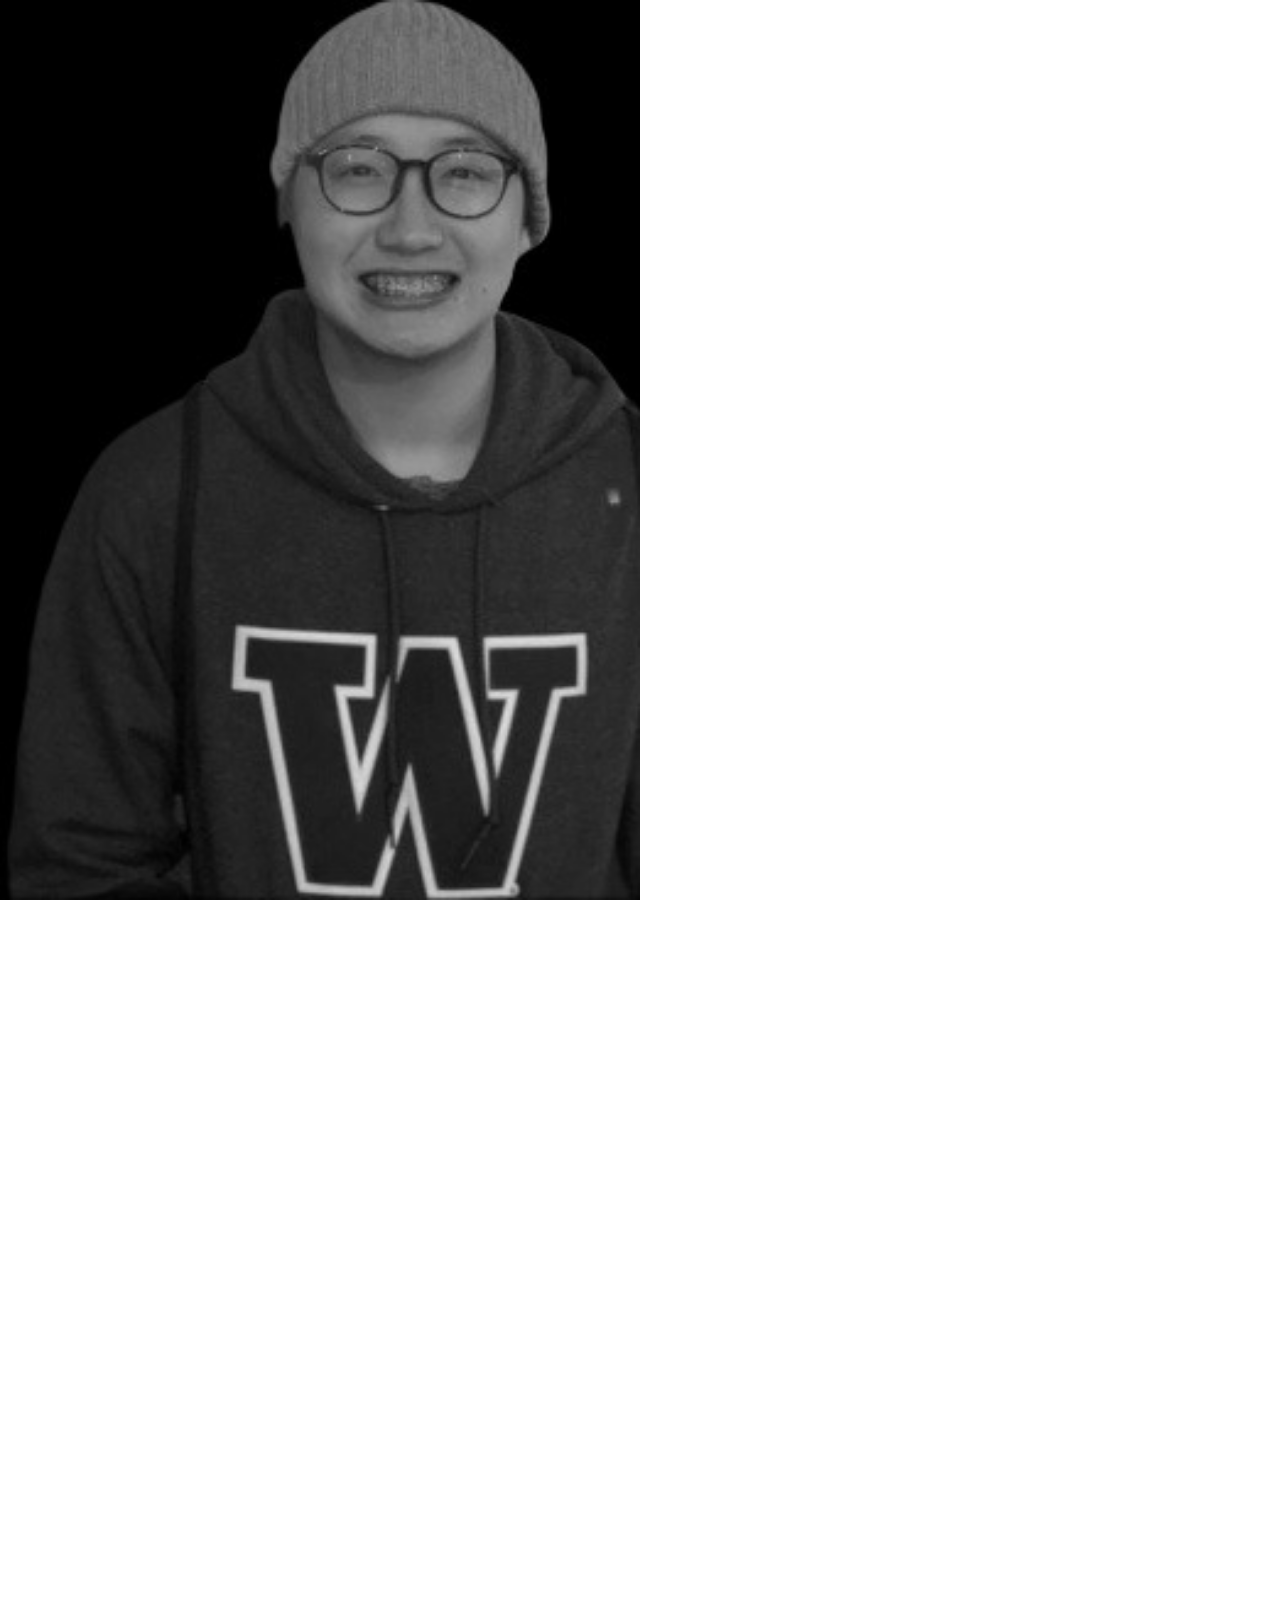
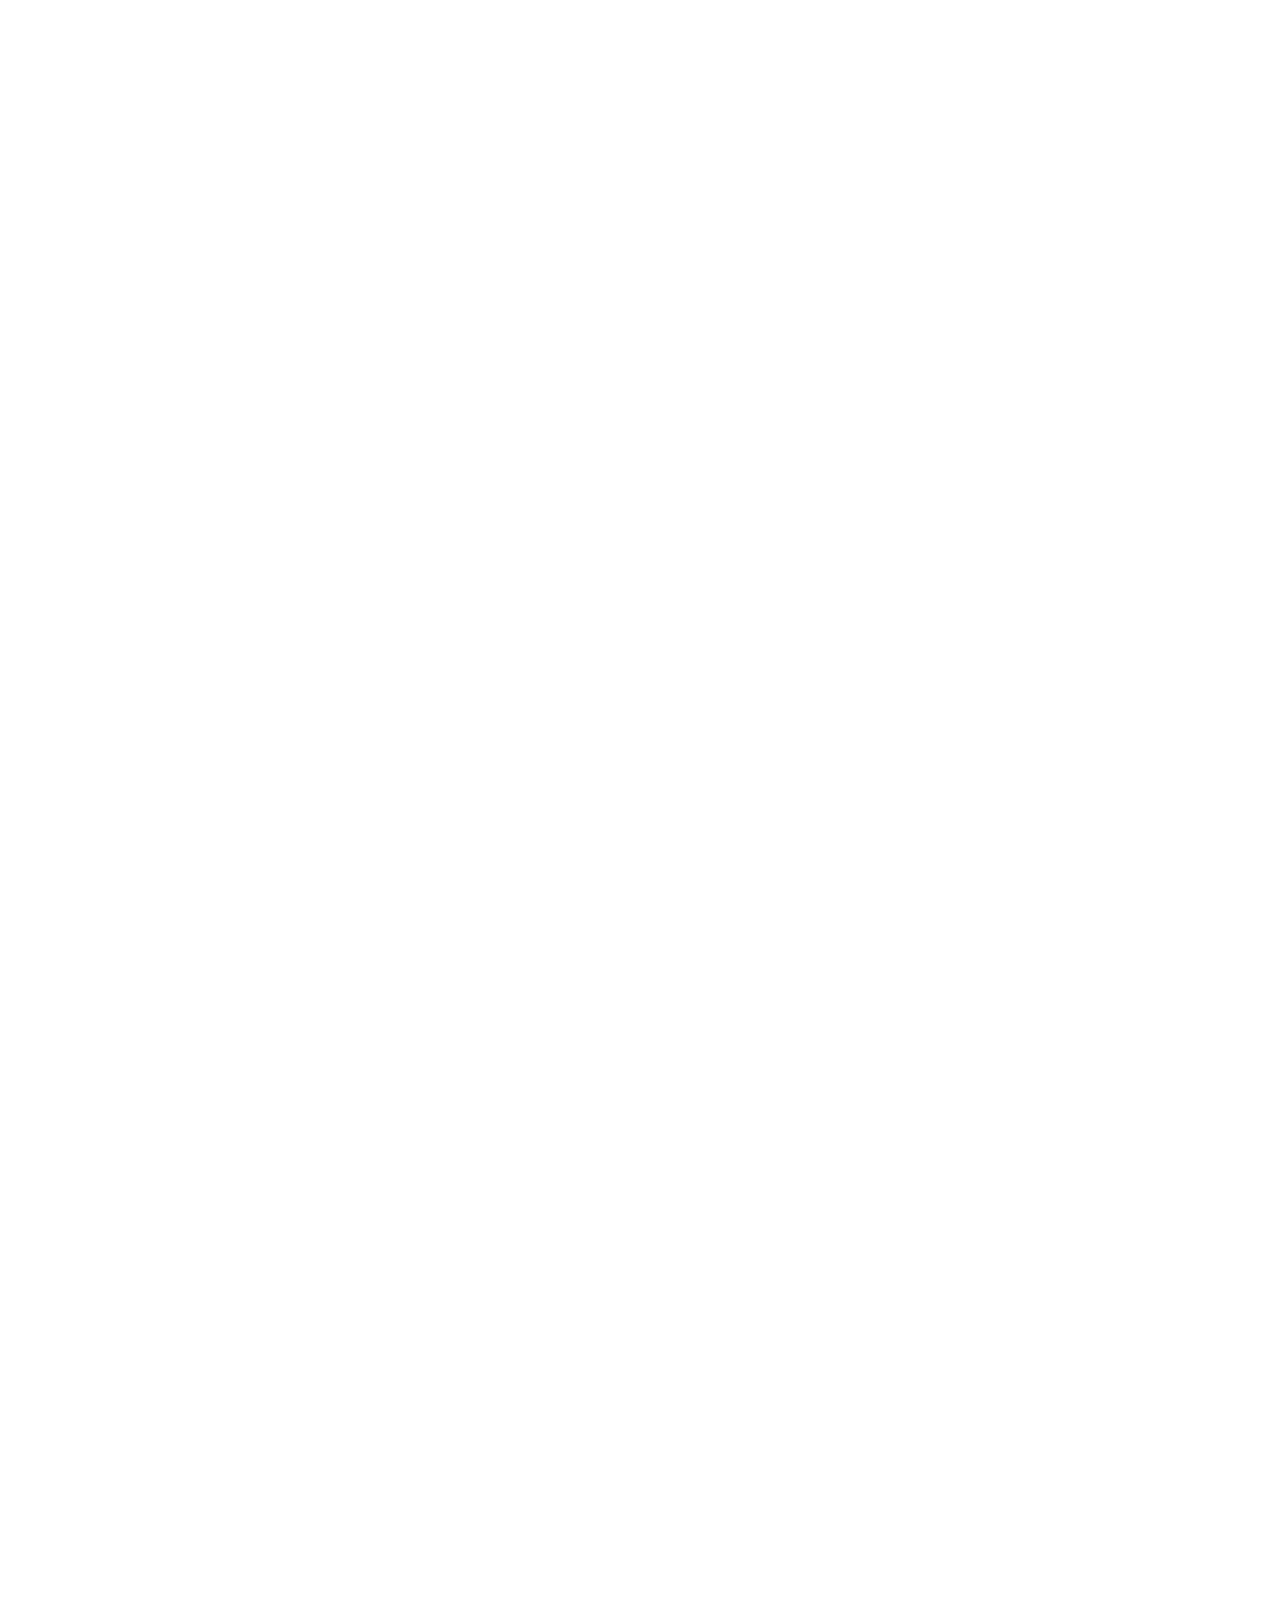
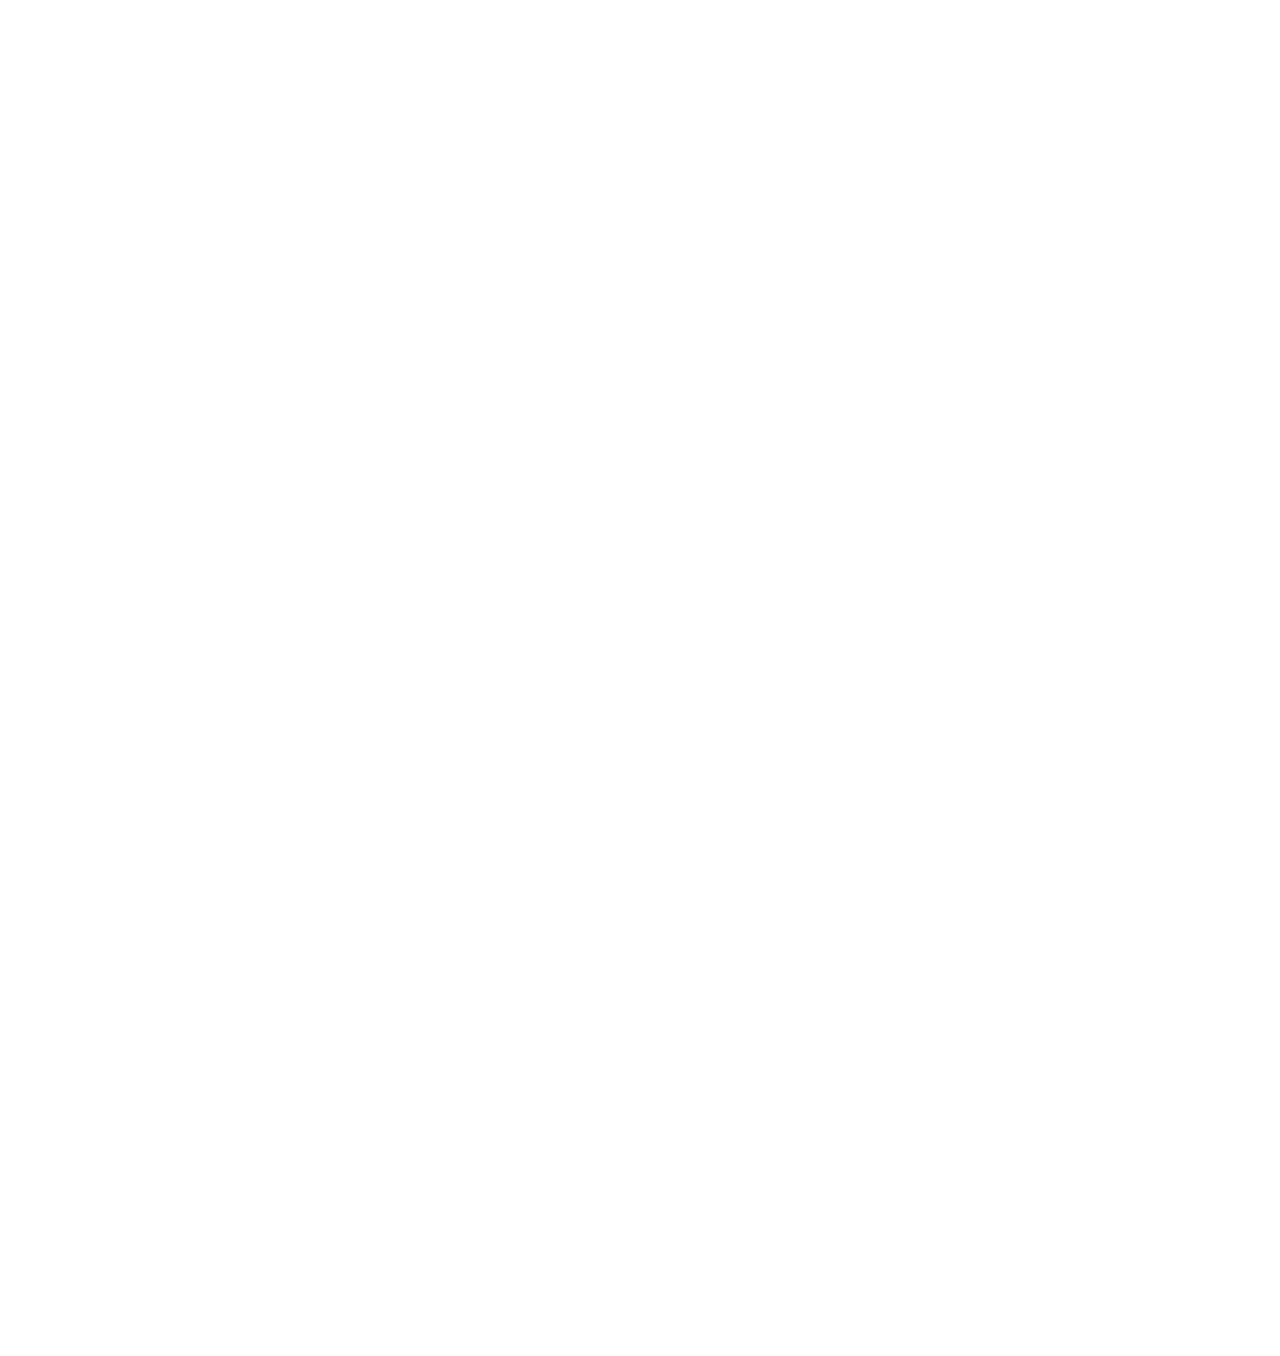
<file: archive/index.html>
<!doctype html>

<html lang="en">
   
   
    <head>
       
       
        <!-- META -->
        <meta charset="utf-8">
        <meta name="robots" content="noodp">
        <meta name="viewport" content="width=device-width, initial-scale=1, maximum-scale=1, user-scalable=no">
       
        <!-- PAGE TITLE -->
        <title>Li Chao Website</title>
       
        <!-- FAVICON -->
        <link rel="shortcut icon" href="assets/img/favicon.png">
       
        <!-- FONTS -->
        <link href="https://fonts.googleapis.com/css?family=Abril+Fatface%7CArapey&amp;subset=latin-ext" rel="stylesheet">
       
        <!-- STYLESHEETS -->
        <link rel="stylesheet" type="text/css" href="assets/css/plugins.css">
        <link rel="stylesheet" type="text/css" href="assets/css/main.css">
        
        
    </head>

   
    <body>
    
       
        <!-- PRELOADER -->
        <div class="preloader">
           
            <div class="spinner"></div>
            
        </div>
        <!-- /PRELOADER -->
    
        
        <!-- IMAGE CONTAINER -->
        <div class="image-container">
           
            <div class="background-img"></div>

        </div>
        <!-- /IMAGE CONTAINER -->


        <!-- CONTENT AREA -->
        <div class="content-area">


            <!-- CONTENT AREA INNER --> 
            <div class="content-area-inner">


                <!-- INTRO -->
                <section id="intro">


                    <!-- CONTAINER MID -->
                    <div class="container-mid">

                       
                        <!-- ANIMATION CONTAINER -->
                        <div class="animation-container animation-fade-down" data-animation-delay="0">
                        
                            <h1>I’m Charlie,</h1>
                        
                        </div>
                        <!-- /ANIMATION CONTAINER -->
                        
                        
                        <!-- ANIMATION CONTAINER -->
                        <div class="animation-container animation-fade-left" data-animation-delay="300">
                            <ul>
                                Electrical and Computer Engineering student from Carnegie Mellon University
                            </ul>
                           
                            <p class="subline">I am interested in the application of soft robotics</p>

                            <p class="subline">Currently working under the mentorship of Professor Nancy Pollard</p>
                            
                        </div>
                        <!-- /ANIMATION CONTAINER -->
                        
                        
                        <!-- ANIMATION CONTAINER -->
                        <div class="animation-container animation-fade-up" data-animation-delay="600">
                           
                            <a href="#about" class="smooth-scroll">Learn More<i class="fa fa-angle-down" aria-hidden="true"></i></a>
                            
                        </div>
                        <!-- /ANIMATION CONTAINER -->


                    </div>
                    <!-- /CONTAINER MID -->


                </section>
                <!-- /INTRO -->


                <!-- ABOUT -->
                <section id="about">


                    <h3 class="headline scroll-animated-from-right">Research Interests</h3>

                    <p class="scroll-animated-from-right">
                    Solving real world problems with Computer Graphics and Imaging
                    </p>
                    

                    <h5 class="scroll-animated-from-right">
                    Previous Research
                    </h5>

                    <p class="scroll-animated-from-right">
                    Comparing Classical Machine Learning Techniques in regresssion analysis of MRI data
                    <br><i>B.T Thomas Yeo (NUS ECE Department 2019)</i></br>
                    </p>

                    <p class="scroll-animated-from-right">
                    Image Processing of Micromagnetics Simulations and Experiments
                    <br><i>Anjan Soumyanarayanan (A*Star IMRE 2019-)</i></br>
                    </p>

                    <p class="scroll-animated-from-right">
                    Sensor Calibration and Computer Vision for Soft Robotics Applications
                    <br><i>Nancy Pollard (CMU Robotics Institute, Graphics Lab 2019-)</i></br>
                    </p>

                </section>
                <!-- /ABOUT -->
                
                
                <!-- SERVICE -->
                <section id="service">


                    <h3 class="headline scroll-animated-from-right">My Skills</h3>
                    
                    
                    <!-- SERVICE LIST -->
                    <ul class="services-list">
                       
                       
                        <li class="scroll-animated-from-right"><i class="fa fa-pencil-square-o" aria-hidden="true"></i>Data Analytics</li>
                        <li class="scroll-animated-from-right"><i class="fa fa-eye" aria-hidden="true"></i>Image Detection</li>
                        <li class="scroll-animated-from-right"><i class="fa fa-database" aria-hidden="true"></i>Machine Learning</li>
                        <li class="scroll-animated-from-right"><i class="fa fa-television" aria-hidden="true"></i>Simulations</li>
                        <li class="scroll-animated-from-right"><i class="fa fa-square-o" aria-hidden="true"></i>Experiments</li>
                        
                        
                    </ul>
                    <!-- /SERVICE LIST -->


                </section>
                <!-- /SERVICE -->
                
                
                <!-- WORK -->
                <section id="work">


                    <h3 class="headline scroll-animated-from-right">My Latest Work.</h3>
                    
                    
                    <!-- SHOWCASE -->
                    <div class="showcase">
                       
                       
                        <!-- ITEM -->
                        <div class="item scroll-animated-from-right">
                          
                          
                            <!-- LIGHTBOX LINK -->
                            <a href="#" data-featherlight="#item-1-lightbox">
                            
                            
                                <!-- INFO -->
                                <div class="info">


                                    <!-- CONTAINER MID -->
                                    <div class="container-mid">

                                        <h5>Computer Vision</h5>
                                        <p>Animated Game</p>

                                    </div>
                                    <!-- /CONTAINER MID -->


                                </div>
                                <!-- /INFO -->


                                <div class="background-image" style="background-image: url(assets/img/112-termproject.gif)"></div>

                           
                            </a>
                            <!-- /LIGHTBOX LINK -->
                            
                            
                            <!-- LIGHTBOX -->
                            <div id="item-1-lightbox" class="work-lightbox">
                               
                               
                                <!-- <img class="img-responsive" src="assets/img/work/item-1.jpg" alt="image"> -->
                                <iframe id="ytplayer" type="text/html" width="640" height="360"
                                  src="https://www.youtube.com/embed/watch?v=0AST7m1Nf0Y&t=5s"
                                  frameborder="0"></iframe>
                                
                                <h3>April Tag Dectection Based Arcade Racer Game</h3>
                                <h6 class="subline">Pushing the boundaries of existing technologies</h6>
                                
                                <p>
                                    <!-- 15-122 Term Project Description -->
                                    I am interested in the technology involving Object Detection. Libraries currently online allows the detection of the borders of the April Tag when placed within some measurable distance from the camera. However, this requires a unique camera calibration matrix for the specific camera. This project was thus a demonstration of the comfortability in working with such libraries, while testing the feedback efficiency between the camera and the computer. 
                                </p>
                                
                                
                            </div>
                            <!-- /LIGHTBOX -->
                            
                            
                        </div>
                        <!-- /ITEM -->
                        
                        
                        <!-- ITEM -->
                        <div class="item scroll-animated-from-right">
                          
                          
                            <!-- LIGHTBOX LINK -->
                            <a href="#" data-featherlight="#item-2-lightbox">
                            
                            
                                <!-- INFO -->
                                <div class="info">


                                    <!-- CONTAINER MID -->
                                    <div class="container-mid">

                                        <h5>Asimov 71</h5>
                                        <p>Product Design</p>

                                    </div>
                                    <!-- /CONTAINER MID -->


                                </div>
                                <!-- /INFO -->


                                <div class="background-image" style="background-image: url(assets/img/work/item-2.jpg)"></div>

                           
                            </a>
                            <!-- /LIGHTBOX LINK -->
                            
                            
                            <!-- LIGHTBOX -->
                            <div id="item-2-lightbox" class="work-lightbox">
                               
                               
                                <img class="img-responsive" src="assets/img/work/item-2.jpg" alt="image">
                                
                                <h3>Asimov 71</h3>
                                <p class="subline">Product Design</p>
                                
                                <p>Lorem ipsum dolor sit amet, consectetur adipiscing elit. Etiam semper faucibus eros, quis imperdiet sapien. Nam sodales nec risus nec interdum. Proin lobortis, ex condimentum ultricies eleifend, nisl nunc sollicitudin odio, eget egestas est turpis et metus. In non ligula quis mauris rutrum porta.</p>
                                
                                
                            </div>
                            <!-- /LIGHTBOX -->
                            
                            
                        </div>
                        <!-- /ITEM -->
                        
                        
                        <!-- ITEM -->
                        <div class="item scroll-animated-from-right">
                          
                          
                            <!-- LIGHTBOX LINK -->
                            <a href="#" data-featherlight="#item-3-lightbox">
                            
                            
                                <!-- INFO -->
                                <div class="info">


                                    <!-- CONTAINER MID -->
                                    <div class="container-mid">

                                        <h5>Hardley &amp; Sons</h5>
                                        <p>Design Direction</p>

                                    </div>
                                    <!-- /CONTAINER MID -->


                                </div>
                                <!-- /INFO -->


                                <div class="background-image" style="background-image: url(assets/img/work/item-3.jpg)"></div>

                           
                            </a>
                            <!-- /LIGHTBOX LINK -->
                            
                            
                            <!-- LIGHTBOX -->
                            <div id="item-3-lightbox" class="work-lightbox">
                               
                               
                                <img class="img-responsive" src="assets/img/work/item-3.jpg" alt="image">
                                
                                <h3>Hardley &amp; Sons</h3>
                                <p class="subline">Design Direction</p>
                                
                                <p>Lorem ipsum dolor sit amet, consectetur adipiscing elit. Etiam semper faucibus eros, quis imperdiet sapien. Nam sodales nec risus nec interdum. Proin lobortis, ex condimentum ultricies eleifend, nisl nunc sollicitudin odio, eget egestas est turpis et metus. In non ligula quis mauris rutrum porta.</p>
                                
                                
                            </div>
                            <!-- /LIGHTBOX -->
                            
                            
                        </div>
                        <!-- /ITEM -->
                        
                        
                        <!-- ITEM -->
                        <div class="item scroll-animated-from-right">
                          
                          
                            <!-- LIGHTBOX LINK -->
                            <a href="#" data-featherlight="#item-4-lightbox">
                            
                            
                                <!-- INFO -->
                                <div class="info">


                                    <!-- CONTAINER MID -->
                                    <div class="container-mid">

                                        <h5>Starnation</h5>
                                        <p>UI/UX DESIGN</p>

                                    </div>
                                    <!-- /CONTAINER MID -->


                                </div>
                                <!-- /INFO -->


                                <div class="background-image" style="background-image: url(assets/img/work/item-4.jpg)"></div>

                           
                            </a>
                            <!-- /LIGHTBOX LINK -->
                            
                            
                            <!-- LIGHTBOX -->
                            <div id="item-4-lightbox" class="work-lightbox">
                               
                               
                                <img class="img-responsive" src="assets/img/work/item-4.jpg" alt="image">
                                
                                <h3>Starnation</h3>
                                <p class="subline">UI/UX DESIGN</p>
                                
                                <p>Lorem ipsum dolor sit amet, consectetur adipiscing elit. Etiam semper faucibus eros, quis imperdiet sapien. Nam sodales nec risus nec interdum. Proin lobortis, ex condimentum ultricies eleifend, nisl nunc sollicitudin odio, eget egestas est turpis et metus. In non ligula quis mauris rutrum porta.</p>
                                
                                
                            </div>
                            <!-- /LIGHTBOX -->
                            
                            
                        </div>
                        <!-- /ITEM -->
                        
                        
                    </div>
                    <!-- /SHOWCASE -->


                </section>
                <!-- /WORK -->
                
                
                <!-- CONTACT -->
                <section id="contact">


                    <h3 class="headline scroll-animated-from-right">Contact Me.</h3>
                    
                    
                    <!-- CONTACT LIST -->
                    <ul class="contact-list">
                       
                        <li class="scroll-animated-from-right"><i class="fa fa-mobile" aria-hidden="true"></i>+1 412708 8343</li>
                        <li class="scroll-animated-from-right"><i class="fa fa-envelope-o" aria-hidden="true"></i>chaoli2@andrew.cmu.edu</li>
                        
                    </ul>
                    <!-- /CONTACT LIST -->
                    
                    
                    <!-- CONTACT FORM --> 
                    <form id="contact-form" action="assets/php/contact.php" method="post">

                       
                        <input id="contact-form-name" type="text" name="name" class="form-control scroll-animated-from-right" placeholder="* Your Name">
                        
                        <input id="contact-form-email" type="text" name="email" class="form-control scroll-animated-from-right" placeholder="* Your Email">
                        
                        <!-- PHANTOM ELEMENT ( HONEYPOT CAPTCHA FOR SECURITY ) -->
                        <div class="fhp-input"><input id="contact-form-company" type="text" name="company" class="form-control"></div>
                        <!-- /PHANTOM ELEMENT ( HONEYPOT CAPTCHA FOR SECURITY ) -->
                        
                        <textarea id="contact-form-message" name="message" class="form-control scroll-animated-from-right" placeholder="* Your Message"></textarea>
                        
                        <button type="submit" class="form-control scroll-animated-from-right">Send Mail</button>
                        
                        <div class="success-message">* The Email was Sent Successfully!</div>

                   
                    </form>
                    <!-- /CONTACT FORM --> 


                </section>
                <!-- /CONTACT -->
                
                
                <!-- FOOTER -->
                <section id="footer">
                
                   
                    <!-- SOCIAL ICONS -->
                    <ul class="social-icons scroll-animated-from-right">
                       
                       
                        <li><a href="#"><i class="fa fa-facebook" aria-hidden="true"></i></a></li>
                        <li><a href="#"><i class="fa fa-twitter" aria-hidden="true"></i></a></li>
                        <li><a href="#"><i class="fa fa-google-plus" aria-hidden="true"></i></a></li>
                        <li><a href="#"><i class="fa fa-linkedin" aria-hidden="true"></i></a></li>
                        
                        
                    </ul>
                    <!-- /SOCIAL ICONS -->
                    

                    <p class="scroll-animated-from-right">© 2017 Your Brand | Design by <a href="https://templatefoundation.com">Template Foundation</a></p>


                </section>
                <!-- /FOOTER -->


            </div>
            <!-- /CONTENT AREA INNER -->


        </div>
        <!-- /CONTENT AREA -->
        
        
        <!-- JAVASCRIPTS -->
        <script type="text/javascript" src="assets/js/plugins.js"></script>
        <script type="text/javascript" src="assets/js/main.js"></script>
   
   
    </body> 
    
    
</html>
</file>
<file: archive/assets/css/main.css>
/******************************************************************


	------------------------
	-- TABLE OF CONTENTS --
	------------------------
	
	--  01. Basic
	--  02. Preloader
    --  03. Image Container
    --  04. Content Area
    --  05. Content Area --> Intro
    --  06. Content Area --> About
    --  07. Content Area --> Service
    --  08. Content Area --> Work
    --  09. Content Area --> Contact
    --  10. Content Area --> Footer
 
 
 ******************************************************************/




/** 1. Basic
*******************************************************************/

html
{
    font-size: 10px;
}

body
{
    font-family: 'Arapey', serif;
    font-weight: 300;
    font-style: normal;

    color: #000;
    background: #fff;

    -webkit-font-smoothing: antialiased;
}

h1,
h2,
h3,
h4,
h5,
h6
{
    font-family: 'Abril Fatface', cursive;
    font-weight: normal;

    letter-spacing: .05em;

    color: #000;;
}

h1
{
    font-size: 4.4rem;
}

h2
{
    font-size: 3.9rem;
}

h3
{
    font-size: 3.4rem;
}

h4
{
    font-size: 2.9rem;
}

h5
{
    font-size: 2.4rem;
}

h6
{
    font-size: 1.9rem;
}

p
{
    font-size: 1.8rem;
}

a,
a:hover,
a:focus
{
    cursor: pointer;
    -webkit-transition: all 300ms ease;
         -o-transition: all 300ms ease;
            transition: all 300ms ease;
    text-decoration: none;
}

a:hover
{
    color: #111;
}

@media (max-width:600px)
{
    html
    {
        font-size: 8px;
    }
}

@media (max-width:500px)
{
    html
    {
        font-size: 7px;
    }
}



/** 2. Preloader
*******************************************************************/

.preloader
{
    position: fixed;
    z-index: 100000;
    bottom: 0;
    left: 0;

    overflow: hidden;

    width: 100%;
    height: 100%;

    background: #fff;
}

.preloader.hide-preloader
{
    height: 0;
    
    -webkit-transition: .7s ease .3s;
         -o-transition: .7s ease .3s;
            transition: .7s ease .3s;
}

.preloader .spinner
{
    position: absolute;
    top: 50%;
    left: 50%;

    display: block;

    width: 50px;
    height: 50px;
    margin-top: -25px;
    margin-left: -25px;

    -webkit-animation: spinner-pulse .6s infinite ease-in-out;
            animation: spinner-pulse .6s infinite ease-in-out;
    text-align: center;

    opacity: 1;
    border-radius: 100%;
    background-color: #111;
}

.preloader.hide-preloader .spinner
{
    opacity: 0;
    
    -webkit-transition: .3s ease;
         -o-transition: .3s ease;
            transition: .3s ease;
}

@-webkit-keyframes spinner-pulse
{
    0%
    {
        -webkit-transform: scale(0);
    }
    100%
    {
        -webkit-transform: scale(1.0);

        opacity: 0;
    }
}

@keyframes spinner-pulse
{
    0%
    {
        -webkit-transform: scale(0);
                transform: scale(0);
    }
    100%
    {
        -webkit-transform: scale(1.0);
                transform: scale(1.0);

        opacity: 0;
    }
}



/** 3. Image Container
*******************************************************************/

.image-container
{
    position: fixed;
    z-index: 10;
    top: 0;
    left: 0;

    width: 50%;
    height: 100%;
}

.image-container .background-img
{
    position: absolute;
    z-index: 1;
    top: 0;
    left: 0;

    width: 100%;
    height: 100%;

    -webkit-transition: opacity 1s ease;
         -o-transition: opacity 1s ease;
            transition: opacity 1s ease;

    background: url(../img/background.jpg);
    background-repeat: no-repeat;
    background-size: cover;
}

@media (max-width:1200px)
{
    .image-container
    {
        position: relative;
        z-index: 10;
        top: 0;
        left: 0;

        width: 100%;
        height: 100vh;
    }
}



/** 4. Content Area
*******************************************************************/

.content-area
{
    position: relative;
    left: 0;

    width: 100%;
}

.content-area .content-area-inner
{
    position: relative;
    left: 50%;
    
    width: 50%;
    padding: 0 20px;
    overflow-x: hidden;
}

.content-area .content-area-inner section
{
    max-width: 520px;
    margin: 0 auto 18vh auto;
}

.content-area .content-area-inner section:last-child
{
    margin-bottom: 10vh;
}

.content-area .content-area-inner section h3.headline
{
    margin-bottom: 1.2em;
}

@media (max-width:1200px)
{
    .content-area .content-area-inner
    {
        left: 0;

        width: 100%;
        padding: 0 20px;
    }
}



/** 5. Content Area --> Intro
*******************************************************************/


#intro
{
    position: relative;

    height: 100vh;
    margin-bottom: 0;
}

#intro .container-mid
{
    position: absolute;
    top: 50%;

    width: 100%;

    -webkit-transform: translateY(-50%);
        -ms-transform: translateY(-50%);
            transform: translateY(-50%);
}

#intro .container-mid p.subline
{
    font-size: 2.2rem;
    line-height: 1.6em;

    margin-top: 2em;
    margin-bottom: 2.2em;
}

#intro .container-mid a
{
    font-size: 2.4rem;
    line-height: 2.92em;

    position: relative;

    display: inline-block;
    overflow: hidden;

    padding: 0 2.6em;

    -webkit-transition: .2s ease;
         -o-transition: .2s ease;
            transition: .2s ease;

    color: #fff;
    border-radius: 100px;
    background: none;
}

#intro .container-mid a:before
{
    position: absolute;
    z-index: -1;
    top: 0;
    left: 0;

    width: 100%;
    height: 100%;

    content: '';

    border-radius: 100px;
    background: #111;
}

#intro .container-mid a:after
{
    position: absolute;
    z-index: -1;
    top: 0;
    left: 0;

    width: 0;
    height: 100%;

    content: '';
    -webkit-transition: .2s ease;
         -o-transition: .2s ease;
            transition: .2s ease;

    background: #008aff;
}

#intro .container-mid a:hover:after
{
    width: 100%;
}

#intro .container-mid a i
{
    font-size: .85em;

    margin-left: .7em;
}

#intro .animation-container
{
    -webkit-transition: .5s ease;
         -o-transition: .5s ease;
            transition: .5s ease;
}

#intro .animation-container.animation-fade
{
    opacity: 0;
}

#intro .animation-container.animation-fade.run-animation
{
    opacity: 1;
}

#intro .animation-container.animation-fade-up
{
    -webkit-transform: translateY(10vh);
        -ms-transform: translateY(10vh);
            transform: translateY(10vh);

    opacity: 0;
}

#intro .animation-container.animation-fade-up.run-animation
{
    -webkit-transform: translateY(0);
        -ms-transform: translateY(0);
            transform: translateY(0);

    opacity: 1;
}

#intro .animation-container.animation-fade-down
{
    -webkit-transform: translateY(-10vh);
        -ms-transform: translateY(-10vh);
            transform: translateY(-10vh);

    opacity: 0;
}

#intro .animation-container.animation-fade-down.run-animation
{
    -webkit-transform: translateY(0);
        -ms-transform: translateY(0);
            transform: translateY(0);

    opacity: 1;
}

#intro .animation-container.animation-fade-left
{
    -webkit-transform: translateX(10vh);
        -ms-transform: translateX(10vh);
            transform: translateX(10vh);

    opacity: 0;
}

#intro .animation-container.animation-fade-left.run-animation
{
    -webkit-transform: translateX(0);
        -ms-transform: translateX(0);
            transform: translateX(0);

    opacity: 1;
}

#intro .animation-container.animation-fade-right
{
    -webkit-transform: translateX(-10vh);
        -ms-transform: translateX(-10vh);
            transform: translateX(-10vh);

    opacity: 0;
}

#intro .animation-container.animation-fade-right.run-animation
{
    -webkit-transform: translateX(0);
        -ms-transform: translateX(0);
            transform: translateX(0);

    opacity: 1;
}

@media (max-width:1200px)
{
    #intro
    {
        height: auto;
    }

    #intro .container-mid
    {
        position: relative;
        top: 0;

        margin: 15vh 0;

        -webkit-transform: translate(0);
            -ms-transform: translate(0);
                transform: translate(0);
    }
}



/** 6. Content Area --> About
*******************************************************************/

#about p
{
    line-height: 1.5em;

    margin-bottom: 2em;
}

#about p:last-child
{
    margin-bottom: 0;
}



/** 7. Content Area --> Service
*******************************************************************/

#service .services-list
{
    margin-bottom: 0;
    padding: 0;

    list-style: none;
}

#service .services-list li
{
    font-size: 2.4rem;
    line-height: 3.4em;
}

#service .services-list li i
{
    font-size: 2rem;
    line-height: 3em;

    width: 3em;
    height: 3em;
    margin-right: 1.5em;

    text-align: center;

    color: #fff;
    border-radius: 100px;
    background: #111;
}



/** 8. Content Area --> Work
*******************************************************************/

#work .showcase .item
{
    position: relative;

    overflow: hidden;

    width: 100%;
    height: 24rem;
    margin: 0;
    margin-bottom: 6vh;

    cursor: pointer;

    border-radius: 3rem;
    background: #111;
}

#work .showcase .item:last-child
{
    margin-bottom: 0;
}

#work .showcase .item .info
{
    position: absolute;
    z-index: 100;
    top: 0;
    left: 0;

    width: 0;
    height: 100%;

    -webkit-transition: .25s ease;
         -o-transition: .25s ease;
            transition: .25s ease;

    color: #fff;
    background: #008aff;
}

#work .showcase .item:hover .info
{
    width: 100%;
}

#work .showcase .item .info .container-mid
{
    position: absolute;
    top: 50%;
    left: 0;

    width: 100%;
    padding: 0 6rem;

    -webkit-transform: translateY(-50%);
        -ms-transform: translateY(-50%);
            transform: translateY(-50%);
}

#work .showcase .item .info .container-mid h5
{
    -webkit-transform: translateX(4vh);
        -ms-transform: translateX(4vh);
            transform: translateX(4vh);

    opacity: 0;
    color: #fff;
}

#work .showcase .item:hover .info .container-mid h5
{
    -webkit-transition: .2s ease .2s;
         -o-transition: .2s ease .2s;
            transition: .2s ease .2s;
    -webkit-transform: translateX(0);
        -ms-transform: translateX(0);
            transform: translateX(0);

    opacity: 1;
}

#work .showcase .item .info .container-mid p
{
    position: relative;

    padding-left: 2.7rem;

    -webkit-transform: translateX(4vh);
        -ms-transform: translateX(4vh);
            transform: translateX(4vh);
    letter-spacing: .025em;

    opacity: 0;
}

#work .showcase .item:hover .info .container-mid p
{
    -webkit-transition: .2s ease .3s;
         -o-transition: .2s ease .3s;
            transition: .2s ease .3s;
    -webkit-transform: translateX(0);
        -ms-transform: translateX(0);
            transform: translateX(0);

    opacity: 1;
}

#work .showcase .item .info .container-mid p:before
{
    position: absolute;
    top: 50%;
    left: 0;

    width: 1.1em;
    height: 1px;

    content: '';
    -webkit-transform: translateY(-50%);
        -ms-transform: translateY(-50%);
            transform: translateY(-50%);

    background: #fff;
}

#work .showcase .item .background-image
{
    position: absolute;
    top: 0;
    left: 0;

    width: 100%;
    height: 100%;

    background-repeat: no-repeat;
    background-position: center;
    background-size: cover;
}

.featherlight .featherlight-content
{
    max-height: 95%;
    padding: 0;

    border-bottom: 0;
}

.featherlight .featherlight-content  .featherlight-close-icon
{
    font-size: 2.4rem;
    line-height: 1em;

    top: .5em;
    right: .5em;

    width: 1em;

    outline: none !important;
}

.featherlight .featherlight-content .work-lightbox
{
    max-width: 1000px;
    padding: 6vh;

    text-align: center;
}

.featherlight .featherlight-content .work-lightbox img
{
    margin: 0 auto 4vh auto;
}

.featherlight .featherlight-content .work-lightbox p.subline
{
    margin-bottom: 1em;

    letter-spacing: .025em;
}

.featherlight .featherlight-content .work-lightbox p
{
    max-width: 520px;
    margin: 0 auto;
}



/** 9. Content Area --> Contact
*******************************************************************/

#contact .contact-list
{
    margin-bottom: 3.4em;
    padding: 0;

    list-style: none;
}

#contact .contact-list li
{
    font-size: 2.4rem;
    line-height: 2.4em;
}

#contact .contact-list li i
{
    line-height: 1.2em;

    width: 1.2em;
    height: 1.2em;
    margin-right: 1em;

    text-align: center;

    border-radius: 100px;
}

#contact #contact-form
{
    position: relative;
}

#contact #contact-form .fhp-input
{
    display: none;

    pointer-events: none;

    opacity: 0;
}

#contact #contact-form input,
#contact #contact-form textarea,
#contact #contact-form button
{
    font-size: 2rem;

    margin-bottom: 3.4vh;

    -webkit-transition: .4s ease;
         -o-transition: .4s ease;
            transition: .4s ease;

    color: #fff;
    border: none !important;
    border-radius: 34px;
    outline: none !important;
    background: #111;
    -webkit-box-shadow: none !important;
            box-shadow: none !important;
}

#contact #contact-form.success input,
#contact #contact-form.success textarea,
#contact #contact-form.success button
{
    line-height: 0;

    height: 0;
    margin: 0;
    padding: 0;

    opacity: 0;
}

#contact #contact-form input::-webkit-input-placeholder,
#contact #contact-form textarea::-webkit-input-placeholder
{
    color: #fff;
}

#contact #contact-form input:-ms-input-placeholder,
#contact #contact-form textarea:-ms-input-placeholder
{
    color: #fff;
}

#contact #contact-form input::placeholder,
#contact #contact-form textarea::placeholder
{
    color: #fff;
}

#contact #contact-form input.error,
#contact #contact-form textarea.error
{
    background: red;
}

#contact #contact-form input
{
    line-height: 3.2em;

    height: 3.2em;
    padding-right: 1.6em;
    padding-left: 1.6em;
}

#contact #contact-form textarea
{
    line-height: 1.7em;

    height: 8em;
    padding-top: .7em;
    padding-right: 1.6em;
    padding-left: 1.6em;
}

#contact #contact-form button
{
    line-height: 3.2em;

    position: relative;

    display: inline-block;
    overflow: hidden;

    width: auto;
    height: 3.2em;
    margin-bottom: 0;
    padding: 0 3.6em;

    background: none !important;
}

#contact #contact-form button:before
{
    position: absolute;
    z-index: -1;
    top: 0;
    left: 0;

    width: 100%;
    height: 100%;

    content: '';

    border-radius: 100px;
    background: #111;
}

#contact #contact-form button:after
{
    position: absolute;
    z-index: -1;
    top: 0;
    left: 0;

    width: 0;
    height: 100%;

    content: '';
    -webkit-transition: .2s ease;
         -o-transition: .2s ease;
            transition: .2s ease;

    background: #008aff;
}

#contact #contact-form button:hover:after
{
    width: 100%;
}

#contact #contact-form .success-message
{
    font-size: 2rem;
    line-height: 0;

    position: relative;
    bottom: 0;
    left: 0;

    height: 0;
    margin-top: -1.6em;
    padding: 0 2em;

    -webkit-transition: .2s ease;
         -o-transition: .2s ease;
            transition: .2s ease;
    pointer-events: none;

    opacity: 0;
    color: #fff;
    border-radius: 3em;
    background: limegreen;
}

#contact #contact-form.success .success-message
{
    line-height: 6em;

    height: 6em;

    pointer-events: all;

    opacity: 1;
}



/** 10. Content Area --> Footer
*******************************************************************/

#footer .social-icons
{
    padding: 0;

    list-style: none;
}

#footer .social-icons li
{
    font-size: 2rem;
    line-height: 3em;

    position: relative;

    display: inline-block;
    overflow: hidden;

    width: 3em;
    height: 3em;
    margin: 0;
    margin-right: 1em;

    text-align: center;

    color: #fff;
    border-radius: 100%;
    background: none;
}

#footer .social-icons li:before
{
    position: absolute;
    z-index: -1;
    top: 0;
    left: 0;

    width: 100%;
    height: 100%;

    content: '';

    border-radius: 100px;
    background: #111;
}

#footer .social-icons li:after
{
    position: absolute;
    z-index: -1;
    top: 0;
    left: 0;

    width: 0;
    height: 100%;

    content: '';
    -webkit-transition: .2s ease;
         -o-transition: .2s ease;
            transition: .2s ease;

    background: #008aff;
}

#footer .social-icons li:hover:after
{
    width: 100%;
}

#footer .social-icons li a
{
    font-size: inherit;

    display: block;

    color: #fff;
    border: none;
}

#footer p
{
    margin-top: 1.6em;
}

#footer p a
{
    color: #000;
    border-bottom: 1px solid #111;
}
</file>
